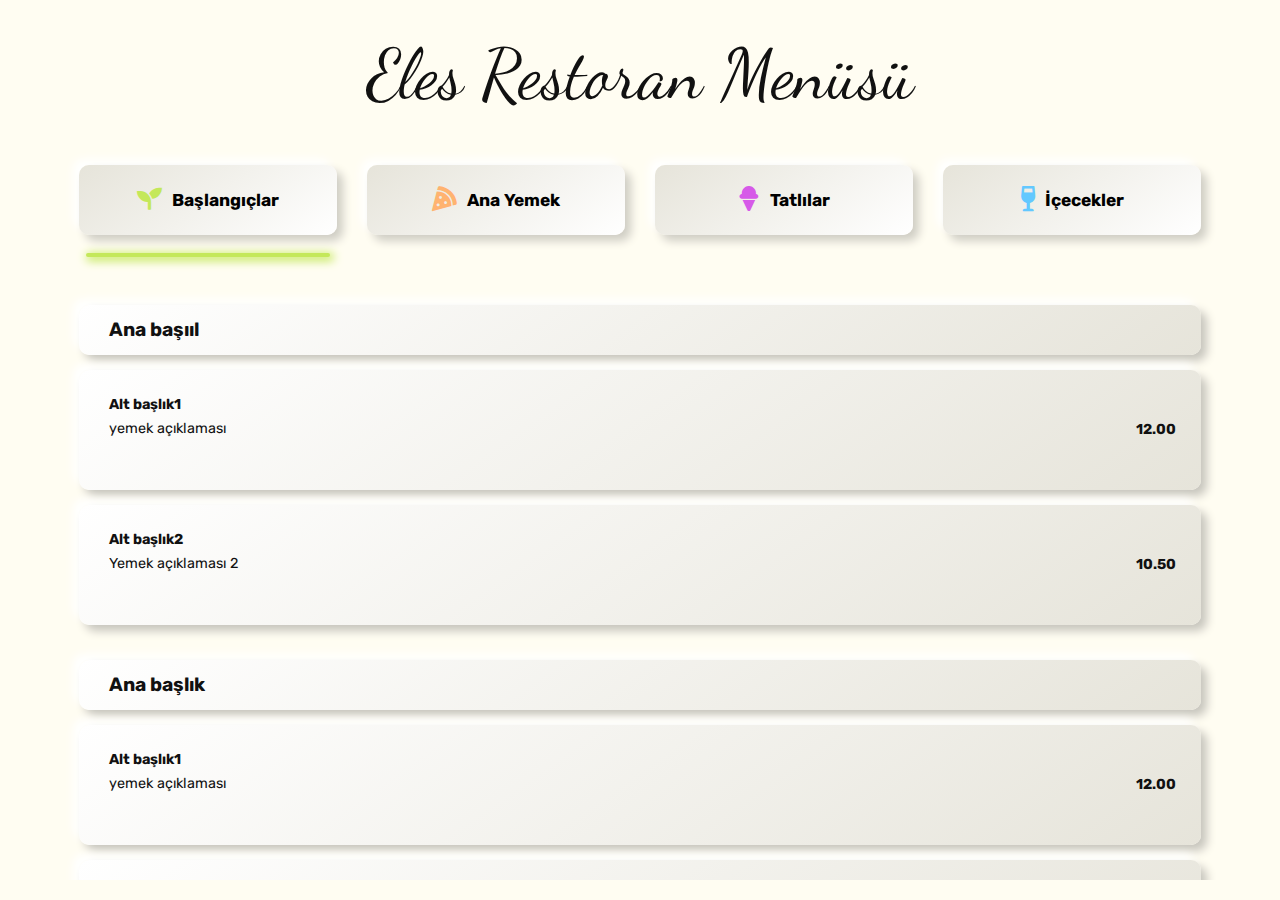
<file: makarna/Menux/menu-1/index.html>
<!DOCTYPE html>
<html lang="tr">
<head>
    <meta charset="UTF-8">
    <meta name="viewport" content="width=device-width, initial-scale=1.0">
    <title>Menu</title>
</head>
<body>
    <!-- Restoran Menüsü -->
    <link rel="stylesheet" href="style.css">
    <link rel="stylesheet" href="https://use.fontawesome.com/releases/v5.11.1/css/all.css">
    <link href="https://fonts.googleapis.com/css2?family=Dancing+Script:wght@700&family=Rubik:wght@300;700&display=swap" rel="stylesheet">

    <div class="container">
        <div class="header">
            <div class="title">Eles Restoran Menüsü</div>
        </div>
        <div class="indicators">
            <div id="i1">
                <div class="navi-indicator" id="ni1"></div>
            </div>
            <div id="i2">
                <div class="navi-indicator" id="ni2"></div>
            </div>
            <div id="i3">
                <div class="navi-indicator" id="ni3"></div>
            </div>
            <div id="i4">
                <div class="navi-indicator" id="ni4"></div>
            </div>
        </div>
        <div class="navi">
            <div class="navi-item1">
                <button class="nav-button" id="startersbutton">
                    <div class="navi-icon"><i class="fas fa-seedling"></i></div>
                    <div class="navi-text">Başlangıçlar</div>
                </button>
            </div>
            <div class="navi-item2">
                <button class="nav-button" id="mainsbutton">
                    <div class="navi-icon"><i class="fas fa-pizza-slice"></i></div>
                    <div class="navi-text">Ana Yemek</div>
                </button>
            </div>
            <div class="navi-item3">
                <button class="nav-button" id="dessertsbutton">
                    <div class="navi-icon"><i class="fas fa-ice-cream"></i></div>
                    <div class="navi-text">Tatlılar</div>
                </button>
            </div>
            <div class="navi-item4">
                <button class="nav-button" id="drinksbutton">
                    <div class="navi-icon"><i class="fas fa-wine-glass-alt"></i></div>
                    <div class="navi-text">İçecekler</div>
                </button>
            </div>
        </div>
        <div class="menu">
            <div class="menu-separator">Ayracı</div>
            <div class="menu-item">
                <div class="menu-item-name">Yemek</div>
                <div class="menu-item-description">Yemek yada yada</div>
                <div class="menu-item-price">17.50</div>
            </div>
            <div class="menu-separator">Ayracı</div>
            <div class="drink-item">
                <div class="drink-item-name">İçecek</div>
                <div class="drink-item-description">3.3dl</div>
                <div class="drink-item-price">4.50</div>
            </div>
        </div>
    </div>

	<script>
		//////Restaurant Menu
	//////////////////////
	const starters = JSON.parse(
		"[" +
			'{ "type":"separator", "description":"Ana başııl" },' +
			'{ "type":"food", "name":"Alt başlık1", "description":"yemek açıklaması", "price":"12.00" },' +
			'{ "type":"food", "name":"Alt başlık2", "description":"Yemek açıklaması 2", "price":"10.50" },' +
			'{ "type":"separator", "description":"Ana başlık" },' +
			'{ "type":"food", "name":"Alt başlık1", "description":"yemek açıklaması", "price":"12.00" },' +
			'{ "type":"food", "name":"Alt başlık2", "description":"Yemek açıklaması 2", "price":"10.50" },' +
			'{ "type":"food", "name":"Alt başlık yanı yemek ısmı", "description":"Açıklama yemek için", "price":"16.00" } ]'
	);
	const mains = JSON.parse(
		"[" +
			'{ "type":"separator", "description":"Ana yemekler bu alanda" },' +
			'{ "type":"food", "name":"Alt başlık1", "description":"yemek açıklaması", "price":"12.00" },' +
			'{ "type":"food", "name":"Alt başlık2", "description":"Yemek açıklaması 2", "price":"10.50" },' +
			'{ "type":"separator", "description":"Ana başlık - 2" },' +
			'{ "type":"food", "name":"Alt başlık1", "description":"yemek açıklaması", "price":"12.00" },' +
			'{ "type":"food", "name":"Alt başlık2", "description":"Yemek açıklaması 2", "price":"10.50" },' +
			'{ "type":"food", "name":"Alt başlık yanı yemek ısmı", "description":"Açıklama yemek için", "price":"16.00" } ]'
	);
	const desserts = JSON.parse(
		"[" +
			'{ "type":"separator", "description":"Tatlılar Ana başlık burası" },' +
			'{ "type":"food", "name":"Alt başlık1", "description":"yemek açıklaması", "price":"12.00" },' +
			'{ "type":"food", "name":"Alt başlık2", "description":"Yemek açıklaması 2", "price":"10.50" },' +
			'{ "type":"separator", "description":"Ana başlık" },' +
			'{ "type":"food", "name":"Alt başlık1", "description":"yemek açıklaması", "price":"12.00" },' +
			'{ "type":"food", "name":"Alt başlık2", "description":"Yemek açıklaması 2", "price":"10.50" },' +
			'{ "type":"food", "name":"Alt başlık yanı yemek ısmı", "description":"Açıklama yemek için", "price":"16.00" } ]'
	);
	const drinks = JSON.parse(
		"[" +
			'{ "type":"separator", "description":"İçecekler Ana başlık burası" },' +
			'{ "type":"separator", "description":"Soğuk İçecekler" },' +
			'{ "type":"food", "name":"Alt başlık1", "description":"yemek açıklaması", "price":"12.00" },' +
			'{ "type":"food", "name":"Alt başlık2", "description":"Yemek açıklaması 2", "price":"10.50" },' +
			'{ "type":"separator", "description":"Sıcak İçecekler" },' +
			'{ "type":"food", "name":"Alt başlık1", "description":"yemek açıklaması", "price":"12.00" },' +
			'{ "type":"food", "name":"Alt başlık2", "description":"Yemek açıklaması 2", "price":"10.50" },' +
			'{ "type":"food", "name":"Alt başlık yanı yemek ısmı", "description":"Açıklama yemek için", "price":"16.00" } ]'
	);
	
	let sl = 0;
	
	let startersbutton = document.getElementById("startersbutton");
	let mainsbutton = document.getElementById("mainsbutton");
	let dessertsbutton = document.getElementById("dessertsbutton");
	let drinksbutton = document.getElementById("drinksbutton");
	
	let ni1 = document.getElementById("ni1");
	let ni2 = document.getElementById("ni2");
	let ni3 = document.getElementById("ni3");
	let ni4 = document.getElementById("ni4");
	
	startersbutton.addEventListener("click", (e) => {
		setIndicator(0);
		populateItems(starters);
	});
	mainsbutton.addEventListener("click", (e) => {
		setIndicator(1);
		populateItems(mains);
	});
	dessertsbutton.addEventListener("click", (e) => {
		setIndicator(2);
		populateItems(desserts);
	});
	drinksbutton.addEventListener("click", (e) => {
		setIndicator(3);
		populateItems(drinks);
	});
	
	function populateItems(items) {
		let menu = document.querySelector(".menu");
		menu.innerHTML = "";
		for (i = 0; i < items.length; i++) {
			if (items[i].type === "separator") {
				let menuitem = document.createElement("div");
				menuitem.setAttribute("class", "menu-separator");
				menuitem.innerHTML = items[i].description;
				menu.appendChild(menuitem);
			}
			if (items[i].type === "food") {
				let menuitem = document.createElement("div");
				let menuitemname = document.createElement("div");
				let menuitemdesc = document.createElement("div");
				let menuitemprize = document.createElement("div");
				menuitem.setAttribute("class", "menu-item");
				menuitemname.setAttribute("class", "menu-item-name");
				menuitemdesc.setAttribute("class", "menu-item-description");
				menuitemprize.setAttribute("class", "menu-item-price");
	
				menuitemname.innerHTML = items[i].name;
				menuitemdesc.innerHTML = items[i].description;
				menuitemprize.innerHTML = items[i].price;
	
				menuitem.appendChild(menuitemname);
				menuitem.appendChild(menuitemdesc);
				menuitem.appendChild(menuitemprize);
				menu.appendChild(menuitem);
			}
			if (items[i].type === "drink") {
				let drinkitem = document.createElement("div");
				let drinkitemname = document.createElement("div");
				let drinkitemdesc = document.createElement("div");
				let drinkitemprize = document.createElement("div");
				drinkitem.setAttribute("class", "drink-item");
				drinkitemname.setAttribute("class", "drink-item-name");
				drinkitemdesc.setAttribute("class", "drink-item-description");
				drinkitemprize.setAttribute("class", "drink-item-price");
	
				drinkitemname.innerHTML = items[i].name;
				drinkitemdesc.innerHTML = items[i].description;
				drinkitemprize.innerHTML = items[i].price;
	
				drinkitem.appendChild(drinkitemname);
				drinkitem.appendChild(drinkitemdesc);
				drinkitem.appendChild(drinkitemprize);
				menu.appendChild(drinkitem);
			}
		}
	}
	function setIndicator(sel) {
		sl = sel;
		let vp = "";
		if (window.innerWidth < 800) {
			vp = "60px";
		} else {
			vp = "85%";
		}
		let elems = [ni1, ni2, ni3, ni4];
		for (i = 0; i < elems.length; i++) {
			if (i === sel) {
				elems[i].style.width = vp;
				elems[i].style.boxShadow = "2px 2px 10px 2px var(--icolor" + (i + 1) + ")";
			} else {
				elems[i].style.width = "0";
				elems[i].style.boxShadow = "none";
			}
		}
	}
	
	window.addEventListener("resize", (e) => {
		setIndicator(sl);
	});
	
	//default runs
	setIndicator(sl);
	populateItems(starters);
	
	</script>
</body>
</html>
</file>
<file: makarna/Menux/menu-1/style.css>
/*<!--- 
Restaurant Menu
-->*/

:root {
	--bg: #fffdf2;
	--tst: #d1e8ff;
	--radius: 10px;
	--icolor1: #c4e85a;
	--icolor2: #ffb370;
	--icolor3: #d65ae8;
	--icolor4: #63c8ff;
}

body {
	font-family: "Rubik", sans-serif;
	color: #111;
}

.container {
	position: absolute;
	top: 0;
	left: 0;
	right: 0;
	height: 100vh;
	display: grid;
	grid-template-columns: 5% auto 5%;
	grid-template-rows: 140px 80px auto 100px 30px;
	background: var(--bg);
	/* mobile viewport bug fix */
	height: -webkit-fill-available;
}

.header {
	grid-column-start: 2;
	grid-column-end: 2;
	grid-row-start: 1;
	grid-row-end: 2;
	font-family: "Dancing Script", cursive;
}

.title {
	width: 100%;
	height: 100%;
	line-height: 150px;
	font-size: 70px;
	text-align: center;
}

.indicators {
	grid-column-start: 2;
	grid-column-end: 2;
	grid-row-start: 5;
	grid-row-end: 5;
	display: grid;
	grid-template-columns: 25% 25% 25% 25%;
	grid-template-rows: 10px;
}

#i1,
#i2,
#i3,
#i4 {
	grid-column-start: 1;
	grid-column-end: 1;
	display: flex;
	align-items: center;
	justify-content: center;
}
#i2 {
	grid-column-start: 2;
	grid-column-end: 2;
}
#i3 {
	grid-column-start: 3;
	grid-column-end: 3;
}
#i4 {
	grid-column-start: 4;
	grid-column-end: 4;
}

.navi-indicator {
	height: 4px;
	width: 60px;
	border-radius: 20px;
	transition: width 0.2s;
}

#ni1{
	background: var(--icolor1);	
}
#ni2{
	background: var(--icolor2);
}
#ni3{
	background: var(--icolor3);
}
#ni4{
	background: var(--icolor4);
}

.navi {
	grid-column-start: 2;
	grid-column-end: 2;
	grid-row-start: 4;
	grid-row-end: 4;
	display: grid;
	grid-template-columns: 25% 25% 25% 25%;
	grid-template-rows: 100px;
}

.navi-item1,
.navi-item2,
.navi-item3,
.navi-item4 {
	grid-column-start: 1;
	grid-column-end: 2;
	display: flex;
	align-items: center;
	justify-content: center;
}
.navi-item2 {
	grid-column-start: 2;
	grid-column-end: 2;
}
.navi-item3 {
	grid-column-start: 3;
	grid-column-end: 3;
}
.navi-item4 {
	grid-column-start: 4;
	grid-column-end: 4;
}

.nav-button {
	height: 70px;
	width: 70px;
	border-radius: 20px;
	background: linear-gradient(145deg, #e6e4da, #ffffff);
	box-shadow: 6px 6px 10px #cfcdc4, -6px -6px 10px #ffffff;
	font-family: "Rubik", sans-serif;
	font-weight: 700;
	cursor: pointer;
}

#startersbutton .navi-icon {
	color: var(--icolor1);
}
#mainsbutton .navi-icon {
	color: var(--icolor2);
}
#dessertsbutton .navi-icon {
	color: var(--icolor3);
}
#drinksbutton .navi-icon {
	color: var(--icolor4);
}

.navi-icon {
	height: 40px;
	line-height: 50px;
	font-size: 20px;
	text-align: center;
}

.navi-text {
	height: 30px;
	line-height: 20px;
	text-align: center;
	font-size: 0.9em;
	font-weight: 300;
}

.menu {
	grid-column-start: 2;
	grid-column-end: 2;
	grid-row-start: 2;
	grid-row-end: 4;
	overflow-y: auto;
}

.menu-item {
	grid-column-start: 2;
	grid-column-end: 2;
	height: 110px;
	margin: 15px;
	display: grid;
	grid-template-columns: auto 90px;
	grid-template-rows: 40px 60px;
	font-size: 0.9em;
	border-radius: var(--radius);
	padding-left: 30px;
	padding-top: 10px;
	background: linear-gradient(145deg, #ffffff, #e6e4da);
	box-shadow: 6px 6px 10px #c7c5bd, -6px -6px 10px #ffffff;
}
.menu-item-name {
	grid-column-start: 1;
	grid-column-end: 2;
	grid-row-start: 1;
	grid-row-end: 2;
	font-weight: 700;
	line-height: 50px;
}
.menu-item-description {
	grid-column-start: 1;
	grid-column-end: 2;
	grid-row-start: 2;
	grid-row-end: 2;
}
.menu-item-price {
	grid-column-start: 2;
	grid-column-end: 2;
	grid-row-start: 1;
	grid-row-end: 3;
	font-weight: 700;
	line-height: 100px;
	text-align: center;
}

.drink-item {
	grid-column-start: 2;
	grid-column-end: 2;
	height: 50px;
	margin: 15px;
	display: grid;
	grid-template-columns: auto 30px 90px;
	grid-template-rows: 50px;
	font-size: 0.9em;
	border-radius: var(--radius);
	padding-left: 30px;
	padding-top: 10px;
	background: linear-gradient(145deg, #ffffff, #e6e4da);
	box-shadow: 6px 6px 10px #c7c5bd, -6px -6px 10px #ffffff;
}
.drink-item-name {
	grid-column-start: 1;
	grid-column-end: 2;
	font-weight: 700;
	line-height: 50px;
}
.drink-item-description {
	grid-column-start: 2;
	grid-column-end: 2;
	line-height: 50px;
}
.drink-item-price {
	grid-column-start: 3;
	grid-column-end: 3;
	font-weight: 700;
	line-height: 50px;
	text-align: center;
}

.menu-separator {
	grid-column-start: 2;
	grid-column-end: 2;
	height: 50px;
	margin: 15px;
	margin-top: 35px;
	font-size: 1.2em;
	line-height: 50px;
	font-weight: 700;
	border-radius: var(--radius);
	padding-left: 30px;
	background: linear-gradient(145deg, #ffffff, #e6e4da);
	box-shadow: 6px 6px 10px #c7c5bd, -6px -6px 10px #ffffff;
}

/*Desktop Stuff*/
@media only screen and (min-width: 800px) {
	.container {
		grid-template-rows: 150px 100px 20px auto 20px;
	}
	.indicators {
		grid-row-start: 3;
		grid-row-end: 4;
	}
	.navi-indicator {
		height: 4px;
		width: 100%;
		margin: 15px;
	}
	.navi {
		grid-row-start: 2;
		grid-row-end: 3;
	}
	.navi-item1,
	.navi-item2,
	.navi-item3,
	.navi-item4 {
		display: flex;
	}
	.nav-button {
		height: 70px;
		width: 100%;
		margin: 15px;
		display: flex;
		justify-content: center;
		border-radius: var(--radius);
	}
	.navi-icon {
		height: 100%;
		line-height: 70px;
		font-size: 25px;
		text-align: center;
	}
	.navi-text {
		line-height: 70px;
		margin-left: 10px;
		text-align: left;
		font-size: 1.3em;
		font-weight: 700;
	}
	.menu {
		grid-row-start: 4;
		grid-row-end: 4;
	}
}

/*prevent defaults*/
button,
p {
	display: inline-block;
	border: none;
	margin: 0;
	text-decoration: none;
	padding: 0;
	background: none;
	border-radius: 0;
	-webkit-appearance: none;
	-moz-appearance: none;
	overflow: hidden;
	user-select: none;
	-webkit-tap-highlight-color: transparent;
}
input {
	padding: 0;
}
input:focus {
	outline: none;
}
button:focus {
	outline: none;
	color: var(--maincolor);
}

textarea:focus {
	outline: none;
}
select:focus {
	color: #39a;
}
a,
a:link,
a:visited {
	color: var(--maincolor);
}
</file>
